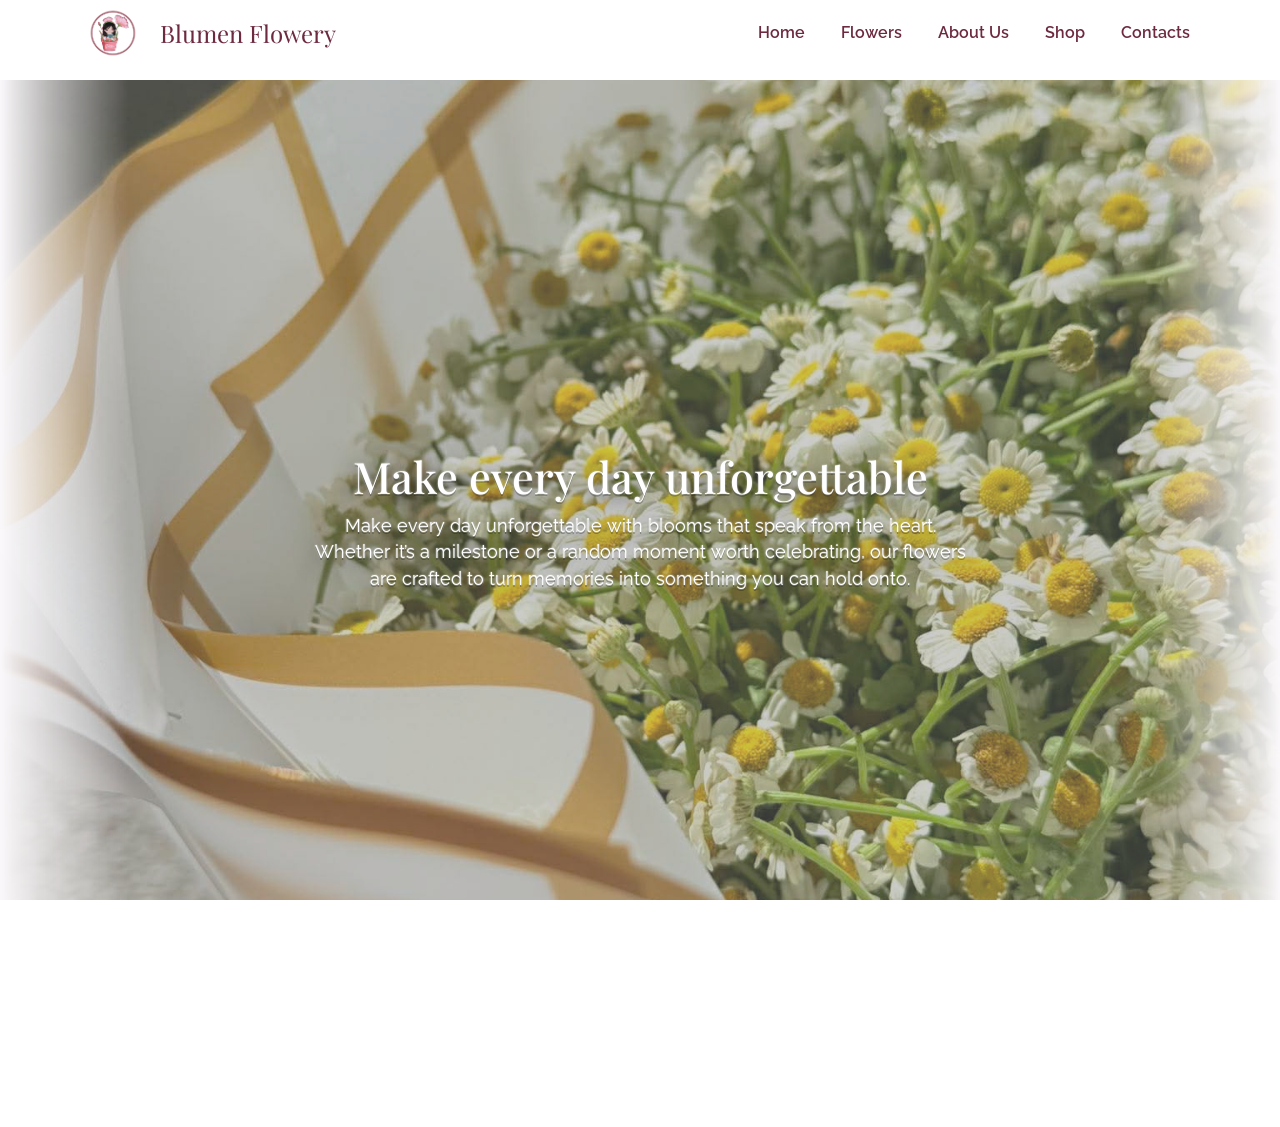
<file: index.html>
<!DOCTYPE html>
<html lang="en">
<head>
  <meta charset="UTF-8">
  <meta name="viewport" content="width=device-width, initial-scale=1.0">
  <title>Blumen Flowery</title>
  <!-- Favicon -->
  <link rel="icon" type="image/png" href="images/blumenlogo2.png">
  <!-- Bootstrap -->
  <link href="https://cdn.jsdelivr.net/npm/bootstrap@5.3.8/dist/css/bootstrap.min.css" rel="stylesheet">
  <!-- Bootstrap Icons -->
  <link rel="stylesheet" href="https://cdn.jsdelivr.net/npm/bootstrap-icons@1.11.3/font/bootstrap-icons.min.css">
  <!-- CSS -->
  <link rel="stylesheet" href="style.css">

  <!-- Fonts -->
  <link href="https://fonts.googleapis.com/css2?family=Raleway:wght@400;600&family=Great+Vibes&family=Playfair+Display:wght@600&display=swap" rel="stylesheet">
</head>

<body>

<!-- NAVBAR -->
<nav class="navbar navbar-expand-lg navbar-main fixed-top">
  <div class="container">
    <a class="navbar-brand d-flex align-items-center" href="#">
      <img src="images/blumenlogo2.png" alt="Logo">
      <span class="ms-2">Blumen Flowery</span>
    </a>

    <button class="navbar-toggler" type="button" data-bs-toggle="collapse" data-bs-target="#nav">
      <span class="navbar-toggler-icon"></span>
    </button>

    <div class="collapse navbar-collapse" id="nav">
      <ul class="navbar-nav ms-auto">
        <li class="nav-item"><a class="nav-link active" href="index.html">Home</a></li>
        <li class="nav-item"><a class="nav-link" href="flowers.html">Flowers</a></li>
        <li class="nav-item"><a class="nav-link" href="aboutus.html">About Us</a></li>
        <li class="nav-item"><a class="nav-link" href="shop.html">Shop</a></li>
        <li class="nav-item"><a class="nav-link" href="contacts.html">Contacts</a></li>
      </ul>
    </div>
  </div>
</nav>

<!-- HERO -->
<section class="hero-section">

  <div id="carouselExample" class="carousel slide" data-bs-ride="carousel">
    <div class="carousel-inner">

      <div class="carousel-item active">
        <img src="pictures/Chamomile.jpg" class="d-block w-100 hero-img" alt="Chamomile">
      </div>

      <div class="carousel-item">
        <img src="pictures/Esperanza.jpg" class="d-block w-100 hero-img" alt="Esperanza">
      </div>

      <div class="carousel-item">
        <img src="pictures/Chiara.jpg" class="d-block w-100 hero-img" alt="Chiara">
      </div>

      <div class="carousel-item">
        <img src="pictures/Jilien.jpg" class="d-block w-100 hero-img" alt="Jilien">
      </div>

      <div class="carousel-item">
        <img src="pictures/money.jpg" class="d-block w-100 hero-img" alt="Clarita">
      </div>

      <div class="carousel-item">
        <img src="pictures/Adelaide1.jpg" class="d-block w-100 hero-img" alt="Adelaide">
      </div>

    </div>
  </div>

  <!-- YOUR ORIGINAL TEXT (UNCHANGED) -->
  <div class="hero-text">
    <h2>Make every day unforgettable</h2>
    <p>
      Make every day unforgettable with blooms that speak from the heart. <br>
      Whether it’s a milestone or a random moment worth celebrating, our flowers <br>
      are crafted to turn memories into something you can hold onto.
    </p>
  </div>

</section>

<!-- FOOTER (UNCHANGED TEXT) -->
<footer class="bg-light text-center text-lg-start">
  <div class="container p-4">
    <div class="row">
      <div class="col-md-6 mb-3 d-flex align-items-center justify-content-center justify-content-md-start">
        <h6 class="text-uppercase fw-bold me-2 mb-0">Instagram</h6>
        <a href="https://instagram.com/fran.clare" target="_blank" class="text-decoration-none text-danger d-flex align-items-center">
          <i class="bi bi-instagram me-2" style="font-size: 1.5rem;"></i>
          fran.clare
        </a>
      </div>
      <div class="col-md-6 mb-3">
        <h6 class="text-uppercase fw-bold">Number</h6>
        <a href="tel:09393424271" class="text-decoration-none text-dark">
          09393424271 (Smart)
        </a>
      </div>
    </div>
  </div>
  <div class="text-center p-3 bg-dark text-white">
    © 2026 Fran Clare
  </div>
</footer>

<script src="https://cdn.jsdelivr.net/npm/bootstrap@5.3.8/dist/js/bootstrap.bundle.min.js"></script>

</body>
</html>
</file>
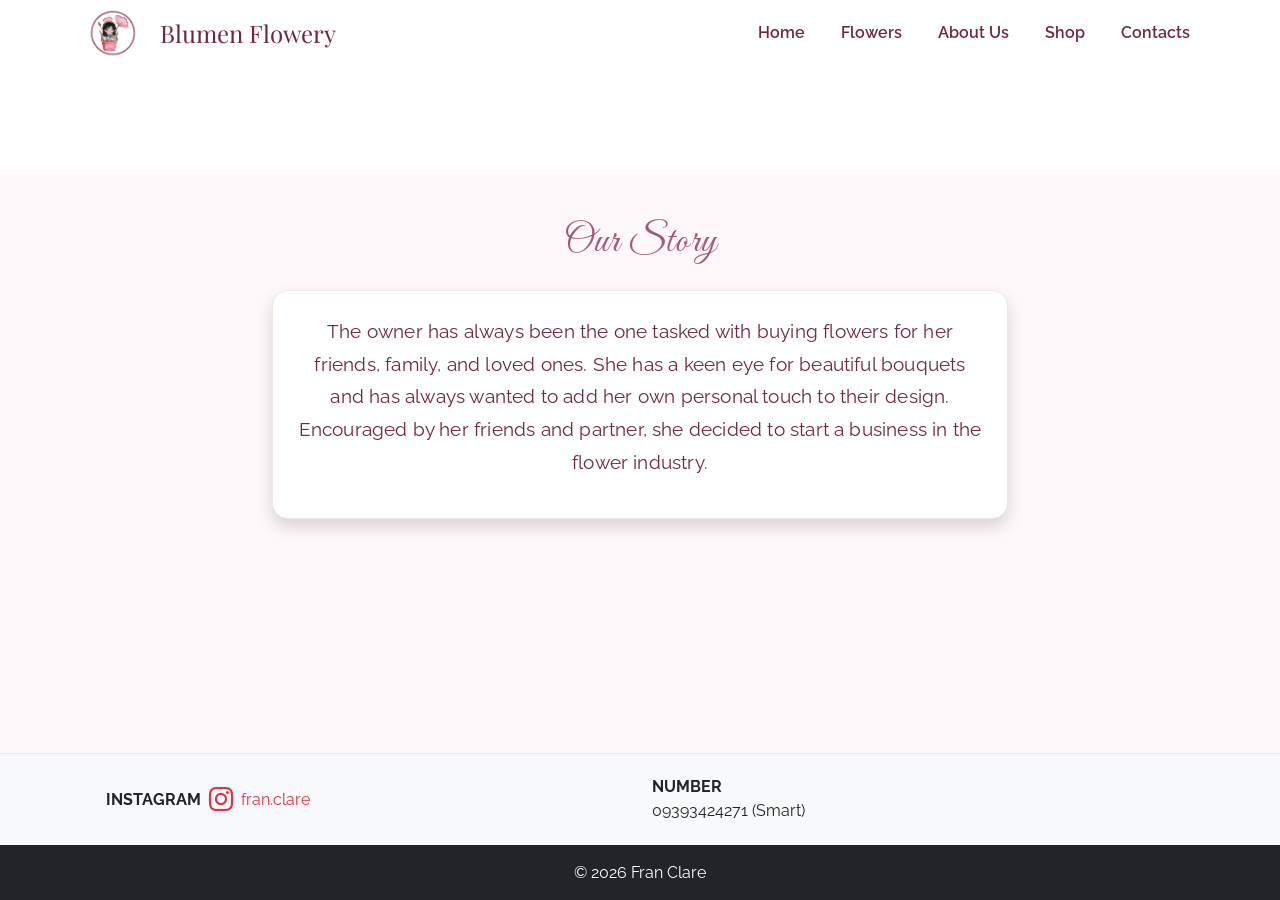
<file: aboutus.html>
<!DOCTYPE html>
<html lang="en">
<head>
  <meta charset="UTF-8">
  <meta name="viewport" content="width=device-width, initial-scale=1.0">
  <title>Blumen Flowery</title>
  <!-- Favicon -->
  <link rel="icon" type="image/png" href="images/blumenlogo2.png">

  <!-- Bootstrap -->
  <link href="https://cdn.jsdelivr.net/npm/bootstrap@5.3.8/dist/css/bootstrap.min.css" rel="stylesheet">
  <!-- Bootstrap Icons -->
  <link rel="stylesheet" href="https://cdn.jsdelivr.net/npm/bootstrap-icons@1.11.3/font/bootstrap-icons.min.css">

  <!-- CSS -->
  <link rel="stylesheet" href="style.css">

  <!-- Fonts -->
  <link href="https://fonts.googleapis.com/css2?family=Raleway:wght@400;600&family=Great+Vibes&family=Playfair+Display:wght@600&display=swap" rel="stylesheet">
</head>

<body>

<!-- NAVBAR -->
<nav class="navbar navbar-expand-lg navbar-main fixed-top">
  <div class="container">
    <a class="navbar-brand d-flex align-items-center" href="#">
      <img src="images/blumenlogo2.png" alt="Logo">
      <span class="ms-2">Blumen Flowery</span>
    </a>

    <button class="navbar-toggler" type="button" data-bs-toggle="collapse" data-bs-target="#nav">
      <span class="navbar-toggler-icon"></span>
    </button>

    <div class="collapse navbar-collapse" id="nav">
      <ul class="navbar-nav ms-auto">
        <li class="nav-item"><a class="nav-link" href="index.html">Home</a></li>
        <li class="nav-item"><a class="nav-link" href="flowers.html">Flowers</a></li>
        <li class="nav-item"><a class="nav-link active" href="aboutus.html">About Us</a></li>
        <li class="nav-item"><a class="nav-link" href="shop.html">Shop</a></li>
        <li class="nav-item"><a class="nav-link" href="contacts.html">Contacts</a></li>
      </ul>
    </div>
  </div>
</nav>

<!-- ABOUT US SECTION -->
<section class="aboutus-section py-5" style="background: #fff8fa;">
  <div class="container">
    <div class="row justify-content-center align-items-center">
      <div class="col-lg-8 text-center">
        <h2 class="aboutus-title mb-4" style="font-family: 'Great Vibes', cursive; color: #a05a7b; font-size: 2.5rem;">Our Story</h2>
        <div class="aboutus-card p-4 shadow rounded-4" style="background: #fff; border: 1px solid #f3e6ef;">
          <p class="aboutus-text" style="font-size: 1.2rem; color: #6d2940; line-height: 1.7;">
            The owner has always been the one tasked with buying flowers for her friends, family, and loved ones. She has a keen eye for beautiful bouquets and has always wanted to add her own personal touch to their design. Encouraged by her friends and partner, she decided to start a business in the flower industry.
          </p>
        </div>
      </div>
    </div>
  </div>
</section>

<!-- FOOTER (UNCHANGED TEXT) -->
<footer class="bg-light text-center text-lg-start">
  <div class="container p-4">
    <div class="row">
      <div class="col-md-6 mb-3 d-flex align-items-center justify-content-center justify-content-md-start">
        <h6 class="text-uppercase fw-bold me-2 mb-0">Instagram</h6>
        <a href="https://instagram.com/fran.clare" target="_blank" class="text-decoration-none text-danger d-flex align-items-center">
          <i class="bi bi-instagram me-2" style="font-size: 1.5rem;"></i>
          fran.clare
        </a>
      </div>
      <div class="col-md-6 mb-3">
        <h6 class="text-uppercase fw-bold">Number</h6>
        <a href="tel:09393424271" class="text-decoration-none text-dark">
          09393424271 (Smart)
        </a>
      </div>
    </div>
  </div>
  <div class="text-center p-3 bg-dark text-white">
    © 2026 Fran Clare
  </div>
</footer>

<script src="https://cdn.jsdelivr.net/npm/bootstrap@5.3.8/dist/js/bootstrap.bundle.min.js"></script>

</body>
</html>
</file>
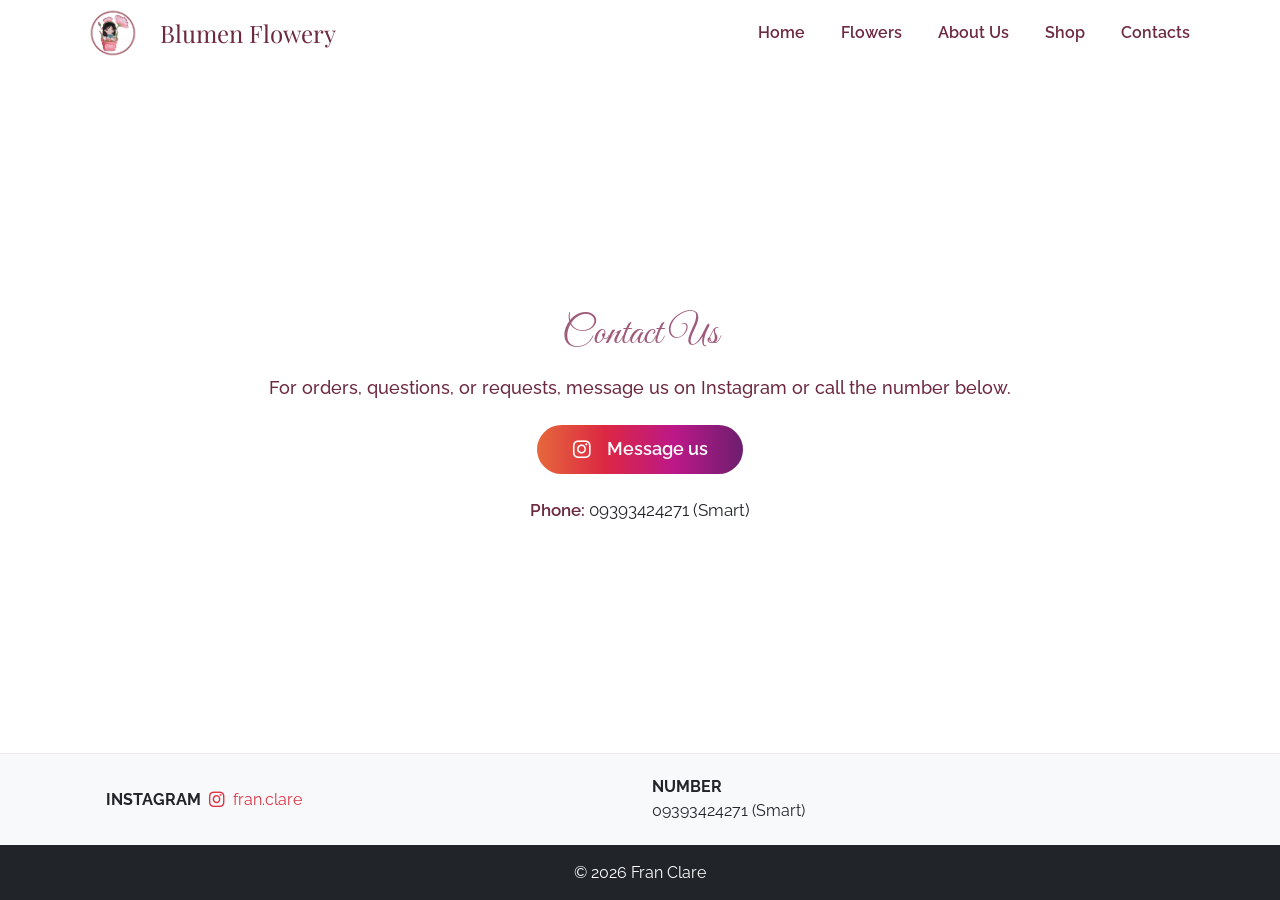
<file: contacts.html>
<!DOCTYPE html>
<html lang="en">
<head>
  <meta charset="UTF-8">
  <meta name="viewport" content="width=device-width, initial-scale=1.0">
  <title>Blumen Flowery</title>
  <!-- Favicon -->
  <link rel="icon" type="image/png" href="images/blumenlogo2.png">
  <!-- Bootstrap -->
  <link href="https://cdn.jsdelivr.net/npm/bootstrap@5.3.8/dist/css/bootstrap.min.css" rel="stylesheet">

  <!-- Bootstrap Icons -->
  <link rel="stylesheet" href="https://cdn.jsdelivr.net/npm/bootstrap-icons@1.11.3/font/bootstrap-icons.css">

  <!-- CSS -->
  <link rel="stylesheet" href="style.css">

  <!-- Fonts -->
  <link href="https://fonts.googleapis.com/css2?family=Raleway:wght@400;600&family=Great+Vibes&family=Playfair+Display:wght@600&display=swap" rel="stylesheet">
</head>

<body>

<!-- NAVBAR -->
<nav class="navbar navbar-expand-lg navbar-main fixed-top">
  <div class="container">
    <a class="navbar-brand d-flex align-items-center" href="#">
      <img src="images/blumenlogo2.png" alt="Logo">
      <span class="ms-2">Blumen Flowery</span>
    </a>

    <button class="navbar-toggler" type="button" data-bs-toggle="collapse" data-bs-target="#nav">
      <span class="navbar-toggler-icon"></span>
    </button>

    <div class="collapse navbar-collapse" id="nav">
      <ul class="navbar-nav ms-auto">
        <li class="nav-item"><a class="nav-link" href="index.html">Home</a></li>
        <li class="nav-item"><a class="nav-link" href="flowers.html">Flowers</a></li>
        <li class="nav-item"><a class="nav-link" href="aboutus.html">About Us</a></li>
        <li class="nav-item"><a class="nav-link" href="shop.html">Shop</a></li>
        <li class="nav-item"><a class="nav-link active" href="contacts.html">Contacts</a></li>
      </ul>
    </div>
  </div>
</nav>

<!-- MAIN CONTENT WRAPPER for flex-grow -->
<main style="flex: 1 0 auto; display: flex; align-items: center; justify-content: center; min-height: 60vh;">
  <div class="text-center">
    <h2 class="mb-3" style="font-family: 'Great Vibes', cursive; color: #a05a7b; font-size: 2.5rem;">Contact Us</h2>
    <div class="mb-3" style="font-size: 1.15rem; color: #6d2940; font-weight: 500;">For orders, questions, or requests, message us on Instagram or call the number below.</div>
    <a href="https://instagram.com/fran.clare" target="_blank" class="btn btn-instagram mt-2 mb-3" style="background: linear-gradient(90deg,#e6683c,#dc2743,#bc1888,#6c1e6e); color: #fff; font-weight: 600; border: none; border-radius: 2rem; padding: 0.7rem 2.2rem; font-size: 1.1rem; display: inline-flex; align-items: center; gap: 0.5rem;">
      <i class="bi bi-instagram me-2"></i> Message us
    </a>
    <div class="mt-2" style="font-size: 1.08rem; color: #6d2940;">
      <span style="font-weight: 600;">Phone:</span> <a href="tel:09393424271" class="text-decoration-none text-dark">09393424271 (Smart)</a>
    </div>
  </div>
</main>

<!-- FOOTER (UNCHANGED TEXT) -->
<footer class="bg-light text-center text-lg-start">
  <div class="container p-4">
    <div class="row">
      <div class="col-md-6 mb-3 d-flex align-items-center justify-content-center justify-content-md-start">
        <h6 class="text-uppercase fw-bold me-2 mb-0">Instagram</h6>
        <a href="https://instagram.com/fran.clare" target="_blank" class="text-decoration-none text-danger d-flex align-items-center">
          <i class="bi bi-instagram me-2"></i>
          fran.clare
        </a>
      </div>
      <div class="col-md-6 mb-3">
        <h6 class="text-uppercase fw-bold">Number</h6>
        <a href="tel:09393424271" class="text-decoration-none text-dark">
          09393424271 (Smart)
        </a>
      </div>
    </div>
  </div>
  <div class="text-center p-3 bg-dark text-white">
    © 2026 Fran Clare
  </div>
</footer>

<script src="https://cdn.jsdelivr.net/npm/bootstrap@5.3.8/dist/js/bootstrap.bundle.min.js"></script>

</body>
</html>
</file>
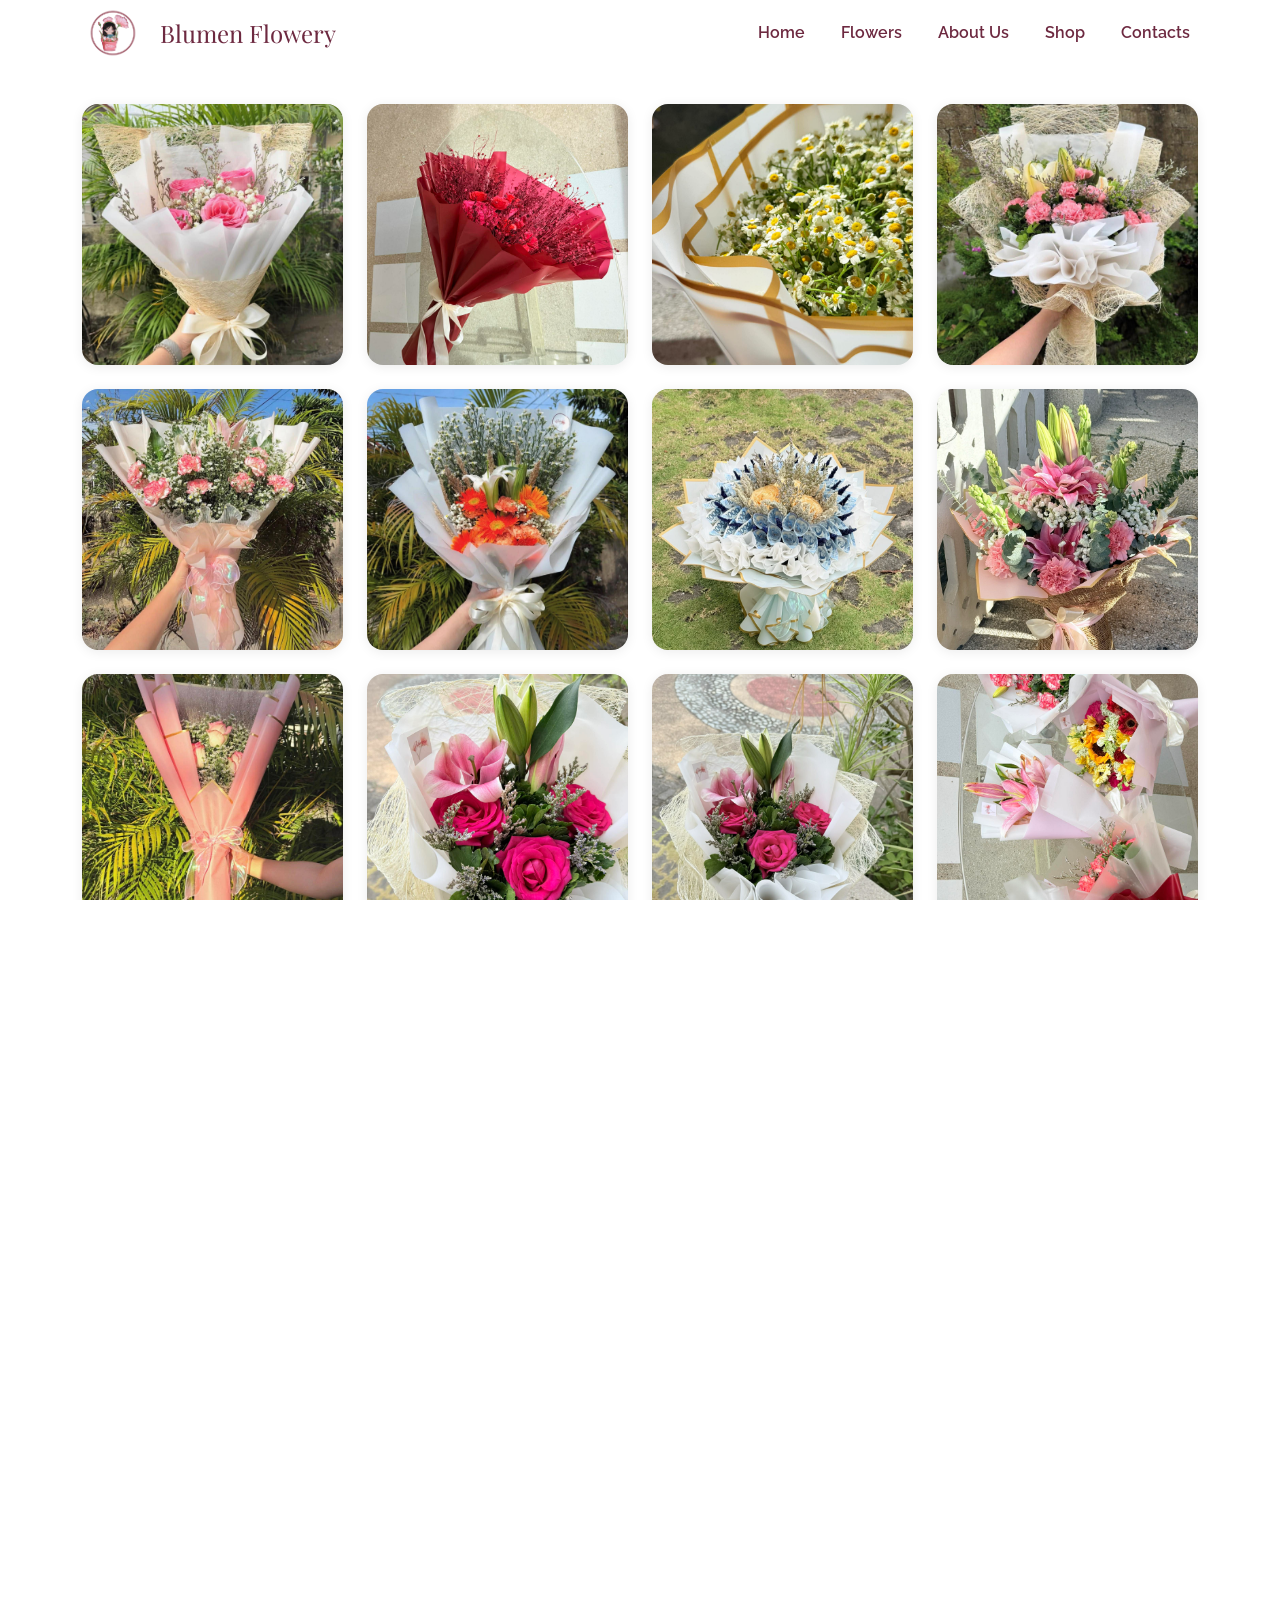
<file: flowers.html>
<!DOCTYPE html>
<html lang="en">
<head>
  <meta charset="UTF-8">
  <meta name="viewport" content="width=device-width, initial-scale=1.0">
  <title>Blumen Flowery</title>
  <!-- Favicon -->
  <link rel="icon" type="image/png" href="images/blumenlogo2.png">
  <!-- Bootstrap -->
  <link href="https://cdn.jsdelivr.net/npm/bootstrap@5.3.8/dist/css/bootstrap.min.css" rel="stylesheet">
  <!-- Bootstrap Icons -->
  <link rel="stylesheet" href="https://cdn.jsdelivr.net/npm/bootstrap-icons@1.11.3/font/bootstrap-icons.min.css">

  <!-- CSS -->
  <link rel="stylesheet" href="style.css">

  <!-- Fonts -->
  <link href="https://fonts.googleapis.com/css2?family=Raleway:wght@400;600&family=Great+Vibes&family=Playfair+Display:wght@600&display=swap" rel="stylesheet">
</head>

<body>

<!-- NAVBAR -->
<nav class="navbar navbar-expand-lg navbar-main fixed-top">
  <div class="container">
    <a class="navbar-brand d-flex align-items-center" href="#">
      <img src="images/blumenlogo2.png" alt="Logo">
      <span class="ms-2">Blumen Flowery</span>
    </a>

    <button class="navbar-toggler" type="button" data-bs-toggle="collapse" data-bs-target="#nav">
      <span class="navbar-toggler-icon"></span>
    </button>

    <div class="collapse navbar-collapse" id="nav">
      <ul class="navbar-nav ms-auto">
        <li class="nav-item"><a class="nav-link" href="index.html">Home</a></li>
        <li class="nav-item"><a class="nav-link active" href="flowers.html">Flowers</a></li>
        <li class="nav-item"><a class="nav-link" href="aboutus.html">About Us</a></li>
        <li class="nav-item"><a class="nav-link" href="shop.html">Shop</a></li>
        <li class="nav-item"><a class="nav-link" href="contacts.html">Contacts</a></li>
      </ul>
    </div>
  </div>
</nav>

<!-- FLOWER GALLERY -->
<section class="pt-0 pb-5" id="flowers">
  <div class="container">
    <h2 class="mb-4 text-center"></h2>
    <div class="row gy-4">
      <div class="col-6 col-md-4 col-lg-3"><img src="pictures/Aileen.jpg" class="img-fluid flower-thumb" alt="Aileen"></div>
      <div class="col-6 col-md-4 col-lg-3"><img src="pictures/Adelaide.jpg" class="img-fluid flower-thumb" alt="Adelaide"></div>
      <div class="col-6 col-md-4 col-lg-3"><img src="pictures/Chamomile.jpg" class="img-fluid flower-thumb" alt="Chamomile"></div>
      <div class="col-6 col-md-4 col-lg-3"><img src="pictures/Esperanza.jpg" class="img-fluid flower-thumb" alt="Esperanza"></div>
      <div class="col-6 col-md-4 col-lg-3"><img src="pictures/Chiara.jpg" class="img-fluid flower-thumb" alt="Chiara"></div>
      <div class="col-6 col-md-4 col-lg-3"><img src="pictures/Jilien.jpg" class="img-fluid flower-thumb" alt="Jilien"></div>
      <div class="col-6 col-md-4 col-lg-3"><img src="pictures/money.jpg" class="img-fluid flower-thumb" alt="Money Bouquet"></div>
      <div class="col-6 col-md-4 col-lg-3"><img src="pictures/Clarita.jpg" class="img-fluid flower-thumb" alt="Clarita"></div>
      <div class="col-6 col-md-4 col-lg-3"><img src="pictures/NIca.jpg" class="img-fluid flower-thumb" alt="NIca"></div>
      <div class="col-6 col-md-4 col-lg-3"><img src="pictures/Irish.jpg" class="img-fluid flower-thumb" alt="Irish"></div>
      <div class="col-6 col-md-4 col-lg-3"><img src="pictures/Irish2.jpg" class="img-fluid flower-thumb" alt="Irish 2"></div>
      <div class="col-6 col-md-4 col-lg-3"><img src="pictures/Group.jpg" class="img-fluid flower-thumb" alt="Group"></div>
      <div class="col-6 col-md-4 col-lg-3"><img src="pictures/Group1.jpg" class="img-fluid flower-thumb" alt="Group 1"></div>
      <div class="col-6 col-md-4 col-lg-3"><img src="pictures/group2.jpg" class="img-fluid flower-thumb" alt="Group 2"></div>
      <div class="col-6 col-md-4 col-lg-3"><img src="pictures/noname.jpg" class="img-fluid flower-thumb" alt="Noname"></div>
      <div class="col-6 col-md-4 col-lg-3"><img src="pictures/noname3.jpg" class="img-fluid flower-thumb" alt="Noname 3"></div>
      <div class="col-6 col-md-4 col-lg-3"><img src="pictures/noname4.jpg" class="img-fluid flower-thumb" alt="Noname 4"></div>
      <div class="col-6 col-md-4 col-lg-3"><img src="pictures/noname8.jpg" class="img-fluid flower-thumb" alt="Noname 8"></div>
      <div class="col-6 col-md-4 col-lg-3"><img src="pictures/Shamrie.jpg" class="img-fluid flower-thumb" alt="Shamrie"></div>
      <div class="col-6 col-md-4 col-lg-3"><img src="pictures/Shamrie2.jpg" class="img-fluid flower-thumb" alt="Shamrie 2"></div>
    </div>
  </div>


      <!-- Customization message and button -->
      <div class="row mt-5 mb-3">
        <div class="col-12 text-center">
          <div class="mb-2" style="font-size: 1.15rem; color: #6d2940; font-weight: 500;">For customization / requests,<br>message us on Instagram</div>
          <a href="https://instagram.com/fran.clare" target="_blank" class="btn btn-instagram mt-2" style="background: linear-gradient(90deg,#e6683c,#dc2743,#bc1888,#6c1e6e); color: #fff; font-weight: 600; border: none; border-radius: 2rem; padding: 0.7rem 2.2rem; font-size: 1.1rem; display: inline-flex; align-items: center; gap: 0.5rem;">
            <i class="bi bi-instagram" style="font-size: 1.3rem;"></i> Message us
          </a>
        </div>
      </div>
    </div>
  </div>

</section>

<!-- FOOTER (UNCHANGED TEXT) -->
<footer class="bg-light text-center text-lg-start">
  <div class="container p-4">
    <div class="row">
      <div class="col-md-6 mb-3 d-flex align-items-center justify-content-center justify-content-md-start">
        <h6 class="text-uppercase fw-bold me-2 mb-0">Instagram</h6>
        <a href="https://instagram.com/fran.clare" target="_blank" class="text-decoration-none text-danger d-flex align-items-center">
          <i class="bi bi-instagram me-2" style="font-size: 1.5rem;"></i>
          fran.clare
        </a>
      </div>
      <div class="col-md-6 mb-3">
        <h6 class="text-uppercase fw-bold">Number</h6>
        <a href="tel:09393424271" class="text-decoration-none text-dark">
          09393424271 (Smart)
        </a>
      </div>
    </div>
  </div>
  <div class="text-center p-3 bg-dark text-white">
    © 2026 Fran Clare
  </div>
</footer>

<script src="https://cdn.jsdelivr.net/npm/bootstrap@5.3.8/dist/js/bootstrap.bundle.min.js"></script>

</body>
</html>
</file>
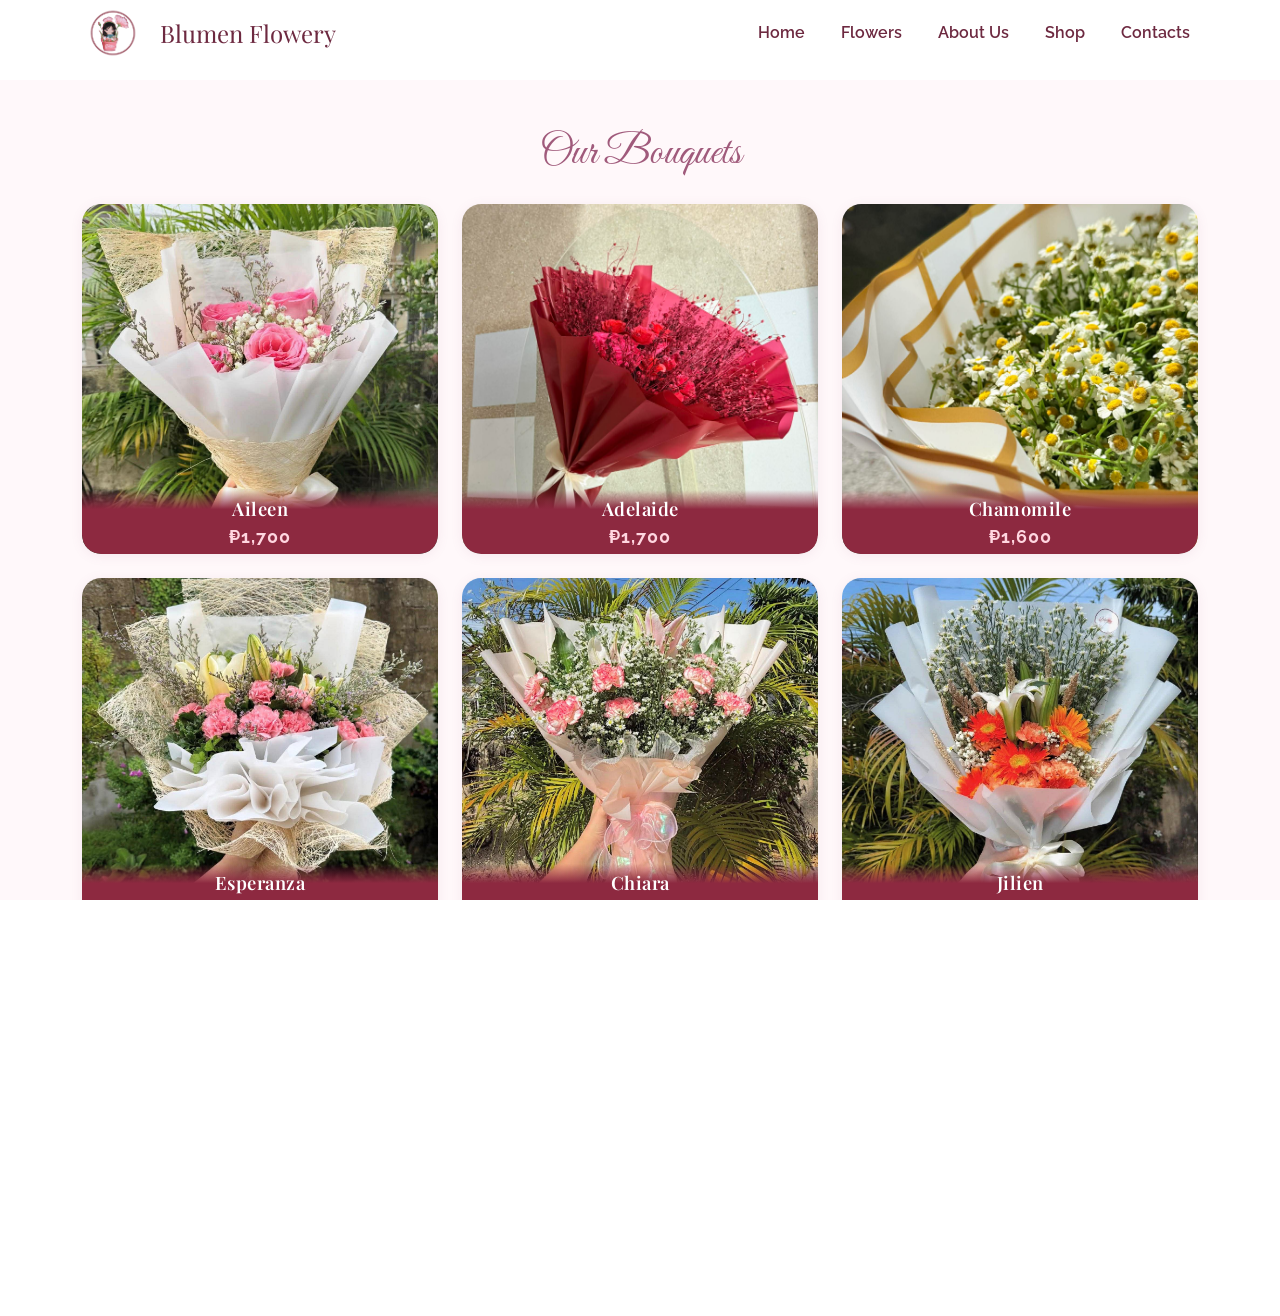
<file: shop.html>
<!DOCTYPE html>
<html lang="en">
<head>
  <meta charset="UTF-8">
  <meta name="viewport" content="width=device-width, initial-scale=1.0">
  <title>Blumen Flowery</title>
  <!-- Favicon -->
  <link rel="icon" type="image/png" href="images/blumenlogo2.png">
  <!-- Bootstrap -->
  <link href="https://cdn.jsdelivr.net/npm/bootstrap@5.3.8/dist/css/bootstrap.min.css" rel="stylesheet">
  <!-- Bootstrap Icons -->
  <link rel="stylesheet" href="https://cdn.jsdelivr.net/npm/bootstrap-icons@1.11.3/font/bootstrap-icons.min.css">
  <!-- CSS -->
  <link rel="stylesheet" href="style.css">
  <!-- Fonts -->
  <link href="https://fonts.googleapis.com/css2?family=Raleway:wght@400;600&family=Great+Vibes&family=Playfair+Display:wght@600&display=swap" rel="stylesheet">
</head>
<body style="display: flex; flex-direction: column; min-height: 100vh;">
<!-- NAVBAR -->
<nav class="navbar navbar-expand-lg navbar-main fixed-top">
  <div class="container">
    <a class="navbar-brand d-flex align-items-center" href="#">
      <img src="images/blumenlogo2.png" alt="Logo">
      <span class="ms-2">Blumen Flowery</span>
    </a>
    <button class="navbar-toggler" type="button" data-bs-toggle="collapse" data-bs-target="#nav">
      <span class="navbar-toggler-icon"></span>
    </button>
    <div class="collapse navbar-collapse" id="nav">
      <ul class="navbar-nav ms-auto">
        <li class="nav-item"><a class="nav-link" href="index.html">Home</a></li>
        <li class="nav-item"><a class="nav-link" href="flowers.html">Flowers</a></li>
        <li class="nav-item"><a class="nav-link" href="aboutus.html">About Us</a></li>
        <li class="nav-item"><a class="nav-link active" href="shop.html">Shop</a></li>
        <li class="nav-item"><a class="nav-link" href="contacts.html">Contacts</a></li>
      </ul>
    </div>
  </div>
</nav>

<!-- MAIN CONTENT WRAPPER for flex-grow -->
<main style="flex: 1 0 auto;">
<!-- SHOP SECTION -->
 
<section class="pt-0 py-5" id="shop" style="background: #fff8fa;">
  <div class="container">
    <h2 class="mb-4 text-center pt-5" style="font-family: 'Great Vibes', cursive; color: #a05a7b; font-size: 2.7rem;">Our Bouquets</h2>
    <div class="row gy-4 justify-content-center">
      <div class="col-12 col-md-4 d-flex justify-content-center">
        <div class="shop-thumb position-relative w-100" style="max-width: 400px;">
          <img src="pictures/Aileen.jpg" class="img-fluid flower-thumb" alt="Aileen" style="max-height:350px;">
          <div class="shop-overlay small-overlay">
            <div class="shop-name">Aileen</div>
            <div class="shop-price">₱1,700</div>
          </div>
        </div>
      </div>
      <div class="col-12 col-md-4 d-flex justify-content-center">
        <div class="shop-thumb position-relative w-100" style="max-width: 400px;">
          <img src="pictures/Adelaide.jpg" class="img-fluid flower-thumb" alt="Adelaide" style="max-height:350px;">
          <div class="shop-overlay small-overlay">
            <div class="shop-name">Adelaide</div>
            <div class="shop-price">₱1,700</div>
          </div>
        </div>
      </div>
      <div class="col-12 col-md-4 d-flex justify-content-center">
        <div class="shop-thumb position-relative w-100" style="max-width: 400px;">
          <img src="pictures/Chamomile.jpg" class="img-fluid flower-thumb" alt="Chamomile" style="max-height:350px;">
          <div class="shop-overlay small-overlay">
            <div class="shop-name">Chamomile</div>
            <div class="shop-price">₱1,600</div>
          </div>
        </div>
      </div>
      <div class="col-12 col-md-4 d-flex justify-content-center">
        <div class="shop-thumb position-relative w-100" style="max-width: 400px;">
          <img src="pictures/Esperanza.jpg" class="img-fluid flower-thumb" alt="Esperanza" style="max-height:350px;">
          <div class="shop-overlay small-overlay">
            <div class="shop-name">Esperanza</div>
            <div class="shop-price">₱1,500</div>
          </div>
        </div>
      </div>
      <div class="col-12 col-md-4 d-flex justify-content-center">
        <div class="shop-thumb position-relative w-100" style="max-width: 400px;">
          <img src="pictures/Chiara.jpg" class="img-fluid flower-thumb" alt="Chiara" style="max-height:350px;">
          <div class="shop-overlay small-overlay">
            <div class="shop-name">Chiara</div>
            <div class="shop-price">₱1,900</div>
          </div>
        </div>
      </div>
      <div class="col-12 col-md-4 d-flex justify-content-center">
        <div class="shop-thumb position-relative w-100" style="max-width: 400px;">
          <img src="pictures/Jilien.jpg" class="img-fluid flower-thumb" alt="Jilien" style="max-height:350px;">
          <div class="shop-overlay small-overlay">
            <div class="shop-name">Jilien</div>
            <div class="shop-price">₱1,950</div>
          </div>
        </div>
      </div>

      <!-- Customization message and button -->
      <div class="row mt-5 mb-3">
        <div class="col-12 text-center">
          <div class="mb-2" style="font-size: 1.15rem; color: #6d2940; font-weight: 500;">For customization / requests,<br>message us on Instagram</div>
          <a href="https://instagram.com/fran.clare" target="_blank" class="btn btn-instagram mt-2" style="background: linear-gradient(90deg,#e6683c,#dc2743,#bc1888,#6c1e6e); color: #fff; font-weight: 600; border: none; border-radius: 2rem; padding: 0.7rem 2.2rem; font-size: 1.1rem; display: inline-flex; align-items: center; gap: 0.5rem;">
            <i class="bi bi-instagram" style="font-size: 1.3rem;"></i> Message us
          </a>
        </div>
      </div>
    </div>
  </div>

</section>
</main>


<!-- FOOTER (UNCHANGED TEXT) -->
<footer class="bg-light text-center text-lg-start mt-auto pt-4" style="border-top: 1px solid #f3e6ef;">
  <div class="container py-3">
    <div class="row align-items-center">
      <div class="col-md-6 mb-2 mb-md-0 d-flex align-items-center justify-content-center justify-content-md-start">
        <h6 class="text-uppercase fw-bold me-2 mb-0">Instagram</h6>
        <a href="https://instagram.com/fran.clare" target="_blank" class="text-decoration-none text-danger d-flex align-items-center">
          <i class="bi bi-instagram me-2" style="font-size: 1.5rem;"></i>
          fran.clare
        </a>
      </div>
      <div class="col-md-6 text-center text-md-end">
        <h6 class="text-uppercase fw-bold mb-0">Number</h6>
        <a href="tel:09393424271" class="text-decoration-none text-dark">
          09393424271 (Smart)
        </a>
      </div>
    </div>
  </div>
  <div class="text-center p-2 bg-dark text-white" style="font-size: 0.97rem;">
    © 2026 Fran Clare
  </div>
</footer>

<script src="https://cdn.jsdelivr.net/npm/bootstrap@5.3.8/dist/js/bootstrap.bundle.min.js"></script>

</body>
</html>
</footer>

<script src="https://cdn.jsdelivr.net/npm/bootstrap@5.3.8/dist/js/bootstrap.bundle.min.js"></script>

</body>
</html>
</file>
<file: style.css>
/* SHOP GALLERY */
.shop-thumb {
  overflow: hidden;
  border-radius: 1.2rem;
  box-shadow: 0 2px 12px rgba(160,90,123,0.10);
  background: #fff;
  transition: box-shadow 0.2s;
}
.shop-thumb:hover {
  box-shadow: 0 6px 32px rgba(160,90,123,0.18);
}
.shop-overlay {
  position: absolute;
  bottom: 0;
  left: 0;
  width: 100%;
  background: linear-gradient(0deg, #8d2940 85%, rgba(141,41,64,0.0) 100%);
  color: #fff;
  padding: 0.4rem 0 0.3rem 0;
  text-align: center;
  border-radius: 0 0 1.2rem 1.2rem;
}
.small-overlay {
  padding: 0.3rem 0 0.2rem 0 !important;
  background: linear-gradient(0deg, #8d2940 70%, rgba(141,41,64,0.0) 100%) !important;
}
.shop-name {
  font-family: 'Playfair Display', serif;
  font-size: 1.15rem;
  font-weight: 600;
  letter-spacing: 0.5px;
}
.shop-price {
  font-size: 1.1rem;
  font-weight: 700;
  color: #ffd6e0;
  margin-top: 0.1rem;
  letter-spacing: 1px;
}
/* FLOWER GALLERY THUMBNAILS */
.flower-thumb {
  width: 100%;
  aspect-ratio: 1/1;
  object-fit: cover;
  border-radius: 1rem;
  box-shadow: 0 2px 12px rgba(0,0,0,0.08);
  background: #f8f8f8;
  transition: transform 0.2s;
}
.flower-thumb:hover {
  transform: scale(1.04);
  box-shadow: 0 4px 24px rgba(160,90,123,0.13);
}
/* RESET */
* {
  margin: 0;
  padding: 0;
  box-sizing: border-box;
}

/* BODY */

html, body {
  height: 100%;
  overflow-x: hidden;
}
body {
  min-height: 100vh;
  display: flex;
  flex-direction: column;
  font-family: 'Raleway', sans-serif;
  padding-top: 80px; /* equal to navbar height */
}

/* NAVBAR */
.navbar-main {
  background: white;
  padding: 10px 0;

  position: fixed;
  top: 0;
  left: 0;            /* ensure full alignment */
  width: 100%;
  z-index: 9999;
}

/* BRAND CONTAINER */
.navbar-brand {
  position: relative;
  display: flex;
  align-items: center;
  padding-left: 70px; /* space for logo */
}

/* LOGO */
.navbar-brand img {
  width: 60px;
  height: 60px;
  border-radius: 50%;
  object-fit: cover;

  position: absolute;
  left: 0;
  top: 50%;
  transform: translateY(-50%);
}

/* BRAND TEXT */
.navbar-brand span {
  font-family: 'Playfair Display', serif;
  font-size: 1.5rem;
  color: #6d2940;
}

/* NAV LINKS */
.navbar-nav .nav-link {
  color: #6d2940 !important;
  font-weight: 600;
  margin-left: 20px;
  transition: color 0.2s ease;
}

.navbar-nav .nav-link:hover {
  color: #a05a7b !important;
}

/* HERO */
.hero-section {
  position: relative;
  min-height: 100svh; /* fixes mobile viewport jump */
  height: 100dvh;     /* modern fix for mobile browsers */
  background: #faf8fa;
  display: flex;
  align-items: center;
  justify-content: center;
  overflow: hidden;
}

/* FULL IMAGE */
.carousel {
  width: 100%;
  height: 100%;
}

/* IMAGE */
.hero-img {
  width: 100%;
  height: 100dvh; /* full screen but mobile-safe */
  object-fit: cover;
  display: block;
  filter: brightness(75%) opacity(0.78);
}

@media (min-width: 768px) {
  .hero-img {
    /* Fade left/right sides into background on desktop */
    -webkit-mask-image: linear-gradient(to right, transparent 0%, #faf8fa 10%, #faf8fa 90%, transparent 100%);
    mask-image: linear-gradient(to right, transparent 0%, #faf8fa 10%, #faf8fa 90%, transparent 100%);
  }
}
@media (min-width: 768px) {
  .carousel::before,
  .carousel::after {
    display: block;
  }
}
/* REMOVE FADE ON MOBILE */
.carousel::before,
.carousel::after {
  display: none;
}

/* TEXT */
.hero-text {
  position: absolute;
  top: 50%;
  left: 50%;
  transform: translate(-50%, -50%);
  text-align: center;
  color: white;
  width: 90%;
  max-width: 700px;
  text-shadow:
    0 4px 24px rgba(0,0,0,0.85),
    0 1.5px 0 rgba(0,0,0,0.25),
    0 0 2px #fff;
}

.hero-text h2 {
  font-family: 'Playfair Display', serif;
  font-size: 2.7rem;
}

.hero-text p {
  font-size: 1.1rem;
  margin-top: 10px;
}

.carousel-item {
  transition: none !important;
}

/* FOOTER */
footer {
  width: 100%;
  background: #f8f9fa;
  font-size: 0.97rem;
  border-top: 1px solid #f3e6ef;
  margin-top: 0px;
}
footer .container {
  padding-top: 1.2rem !important;
  padding-bottom: 1.2rem !important;
}
footer .row {
  margin: 0 !important;
}
footer .col-md-6, footer .col-md-6.text-center, footer .col-md-6.text-md-end {
  margin-bottom: 0 !important;
  padding-top: 0.2rem !important;
  padding-bottom: 0.2rem !important;
}
footer h6 {
  font-size: 1rem;
  margin-bottom: 0.2rem;
}
footer a, footer p, footer span {
  font-size: 0.97rem;
}
footer .text-center.p-2 {
  padding: 0.5rem 0 !important;
  font-size: 0.97rem;
}

/* ABOUT US SECTION */
.aboutus-section {
  background: linear-gradient(135deg, #fff8fa 80%, #fce4ec 100%);
  flex: 1 0 auto;
  padding-top: 60px;
  padding-bottom: 60px;
  margin-top: 90px;
  position: relative;
  overflow: hidden;
}
.aboutus-section::before {
  content: '';
  position: absolute;
  top: -40px;
  left: -40px;
  width: 180px;
  height: 180px;
  background: url('https://cdn.pixabay.com/photo/2017/01/06/19/15/rose-1953277_1280.png') no-repeat center/contain;
  opacity: 0.08;
  z-index: 0;
}
.aboutus-section::after {
  content: '';
  position: absolute;
  bottom: -40px;
  right: -40px;
  width: 180px;
  height: 180px;
  background: url('https://cdn.pixabay.com/photo/2017/01/06/19/15/rose-1953277_1280.png') no-repeat center/contain;
  opacity: 0.08;
  z-index: 0;
  transform: scaleX(-1);
}
.aboutus-title {
  font-family: 'Great Vibes', cursive;
  color: #a05a7b;
  font-size: 2.7rem;
  letter-spacing: 1px;
  margin-bottom: 1.5rem;
  position: relative;
  z-index: 1;
}
.aboutus-card {
  background: rgba(255,255,255,0.97);
  border: 2px solid #f8bbd0;
  border-radius: 2rem;
  box-shadow: 0 8px 32px rgba(160,90,123,0.10);
  position: relative;
  z-index: 1;
  animation: floatIn 1.1s cubic-bezier(.23,1.01,.32,1) both;
}
@keyframes floatIn {
  0% { opacity: 0; transform: translateY(40px) scale(0.98); }
  100% { opacity: 1; transform: translateY(0) scale(1); }
}
.aboutus-text {
  font-size: 1.18rem;
  color: #6d2940;
  line-height: 1.8;
  font-family: 'Raleway', sans-serif;
  letter-spacing: 0.01em;
}
</file>
